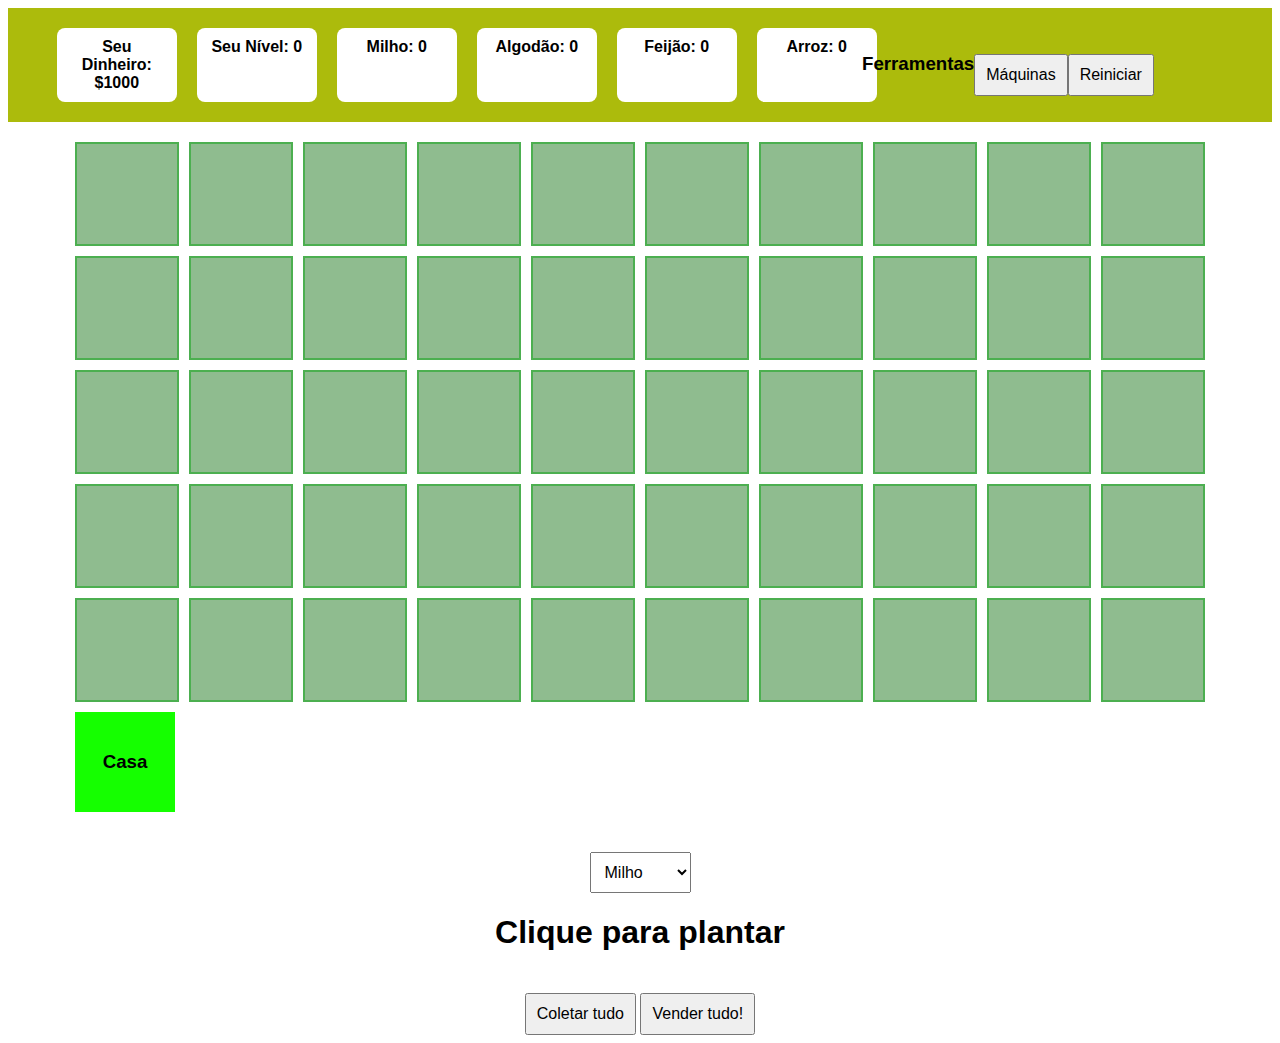
<file: src/Fazenda.html>
<!DOCTYPE html>
<html lang="pt-br">

<head>
    <meta charset="UTF-8">
    <link rel="stylesheet" href="/src/css/style.css">
    <script type="module" src="/src/script/index.js"></script>
    <meta name="viewport" content="width=device-width, initial-scale=1.0">
    <title>Fazenda Plant</title>
</head>

<body>

    <div class="header-container">
        <div class="seu-inventory">
            <h4 id="dinheiro">Seu Dinheiro: $1000</h4>
            <h4 id="Nivel-do-usuario">Seu Nível: 0</h4>
            <h4 id="milho">Milho: 0</h4>
            <h4 id="algodao">Algodão: 0</h4>
            <h4 id="feijao">Feijão: 0</h4>
            <h4 id="arroz">Arroz: 0</h4>
        </div>
        <nav>
            <ul class="menu">
                <li>
                    <h3 id="Ferramentas-Title">Ferramentas</h3> <!-- Corrigido o ID duplicado -->
                    <ul>
                        <li><button id="evoluir-nivel">Evoluir Nível - 100 doláres por nível</button></li>
                        <li><button id="crescer-fazenda">Crescer a Fazenda - 1000 doláres</button></li>
                        <li>
                            <label for="Ferramentas-Select">Escolha uma ferramenta:</label>
                            <select id="Ferramentas-Select"> <!-- Corrigido o ID duplicado -->
                                <option value="maquinas">Trator - Reduz o tempo de coleta em -40s</option>
                                <option value="ouro">Mina de ouro - Dá 150 Moedas a cada 20 segundos</option>
                                <option value="ferro">Mina de ferro - Ajuda a proteger a Fazenda</option>
                            </select>
                        </li>
                    </ul>
                </li>
                <li><button id="Maquinas">Máquinas</button></li>
                <li><button id="plant-Reiniciar">Reiniciar</button></li>
            </ul>
        </nav>
    </div>

    <div id="farm-grid">
        <div class="tile" data-index="0"></div>
        <div class="tile" data-index="1"></div>
        <div class="tile" data-index="2"></div>
        <div class="tile" data-index="3"></div>
        <div class="tile" data-index="4"></div>
        <div class="tile" data-index="5"></div>
        <div class="tile" data-index="6"></div>
        <div class="tile" data-index="7"></div>
        <div class="tile" data-index="8"></div>
        <div class="tile" data-index="9"></div>
        <div class="tile" data-index="10"></div>
        <div class="tile" data-index="11"></div>
        <div class="tile" data-index="12"></div>
        <div class="tile" data-index="13"></div>
        <div class="tile" data-index="14"></div>
        <div class="tile" data-index="15"></div>
        <div class="tile" data-index="16"></div>
        <div class="tile" data-index="17"></div>
        <div class="tile" data-index="18"></div>
        <div class="tile" data-index="19"></div>
        <div class="tile" data-index="20"></div>
        <div class="tile" data-index="21"></div>
        <div class="tile" data-index="22"></div>
        <div class="tile" data-index="23"></div>
        <div class="tile" data-index="24"></div>
        <div class="tile" data-index="25"></div>
        <div class="tile" data-index="26"></div>
        <div class="tile" data-index="27"></div>
        <div class="tile" data-index="28"></div>
        <div class="tile" data-index="29"></div>
        <div class="tile" data-index="30"></div>
        <div class="tile" data-index="31"></div>
        <div class="tile" data-index="32"></div>
        <div class="tile" data-index="33"></div>
        <div class="tile" data-index="34"></div>
        <div class="tile" data-index="35"></div>
        <div class="tile" data-index="36"></div>
        <div class="tile" data-index="37"></div>
        <div class="tile" data-index="38"></div>
        <div class="tile" data-index="39"></div>
        <div class="tile" data-index="40"></div>
        <div class="tile" data-index="41"></div>
        <div class="tile" data-index="42"></div>
        <div class="tile" data-index="43"></div>
        <div class="tile" data-index="44"></div>
        <div class="tile" data-index="45"></div>
        <div class="tile" data-index="46"></div>
        <div class="tile" data-index="47"></div>
        <div class="tile" data-index="48"></div>
        <div class="tile" data-index="49"></div>
        <div class="Casa">
            <h3>Casa</h3>
        </div>
    </div>

    <select id="crop-select">
        <option value="milho">Milho</option>
        <option value="algodao">Algodão</option>
        <option value="feijao">Feijão</option>
        <option value="arroz">Arroz</option>
    </select>
    <h1>Clique para plantar</h1>
    <button id="plant-Coleta">Coletar tudo</button>
    <button id="plant-Vender">Vender tudo!</button>
    
</body>
</html>
</file>
<file: src/css/style.css>
body {
    font-family: Arial, sans-serif;
    text-align: center;
}

.header-container {
    display: flex;
    justify-content: space-between;
    align-items: center;
    background-color: #acbb0c;
    padding: 10px;
}

.seu-inventory {
    display: flex;
    justify-content: space-around;
    width: 60%;
    margin: 0 auto;
}

.seu-inventory h4 {
    margin: 0 10px;
    padding: 10px;
    background-color: #fff;
    border-radius: 8px;
    min-width: 100px;
}

.menu {
    display: flex;
    float: right;
    width: 400px;
    list-style: none;
}

.menu li {
    position: relative;
    float: left;
}

.menu li a {
    color: #333;
    text-decoration: none;
    padding: 5px 10px;
    display: block;
}

.menu li a:hover {
    background: #333;
    color: #fff;
    text-shadow: 0px 0px 5px #fff;
}

.menu li ul {
    position: absolute;
    top: 25px;
    left: 0;
    background-color: #fff;
    display: none;
}

.menu li:hover ul,
.menu li.over ul {
    display: block;
    justify-content: center;
    align-items: center;
    border-radius: 10px;
    width: 280px;
    height: auto;
    background-color: transparent;
}

.menu li ul li {
    display: block;
    width: 250px;
    height: auto;
    z-index: 10000;
}

#farm-grid {
    display: grid;
    grid-template-columns: repeat(10, auto);
    grid-template-rows: repeat(5, auto);
    gap: 10px;
    justify-content: center;
    margin: 20px auto;
}

.tile {
    width: 100px;
    height: 100px;
    border: 2px solid #4CAF50;
    background-color: #8FBC8F;
    cursor: pointer;
}

.Casa {
    width: 100px;
    height: 100px;
    background-color: rgb(21, 255, 0);
    display: flex;
    justify-content: center;
    align-items: center;
}

.tile.planted {
    background-color: #6B8E23;
    color: #6e6e6e;
}

button,
select {
    margin-top: 20px;
    padding: 10px;
    font-size: 16px;
    cursor: pointer;
}
</file>
